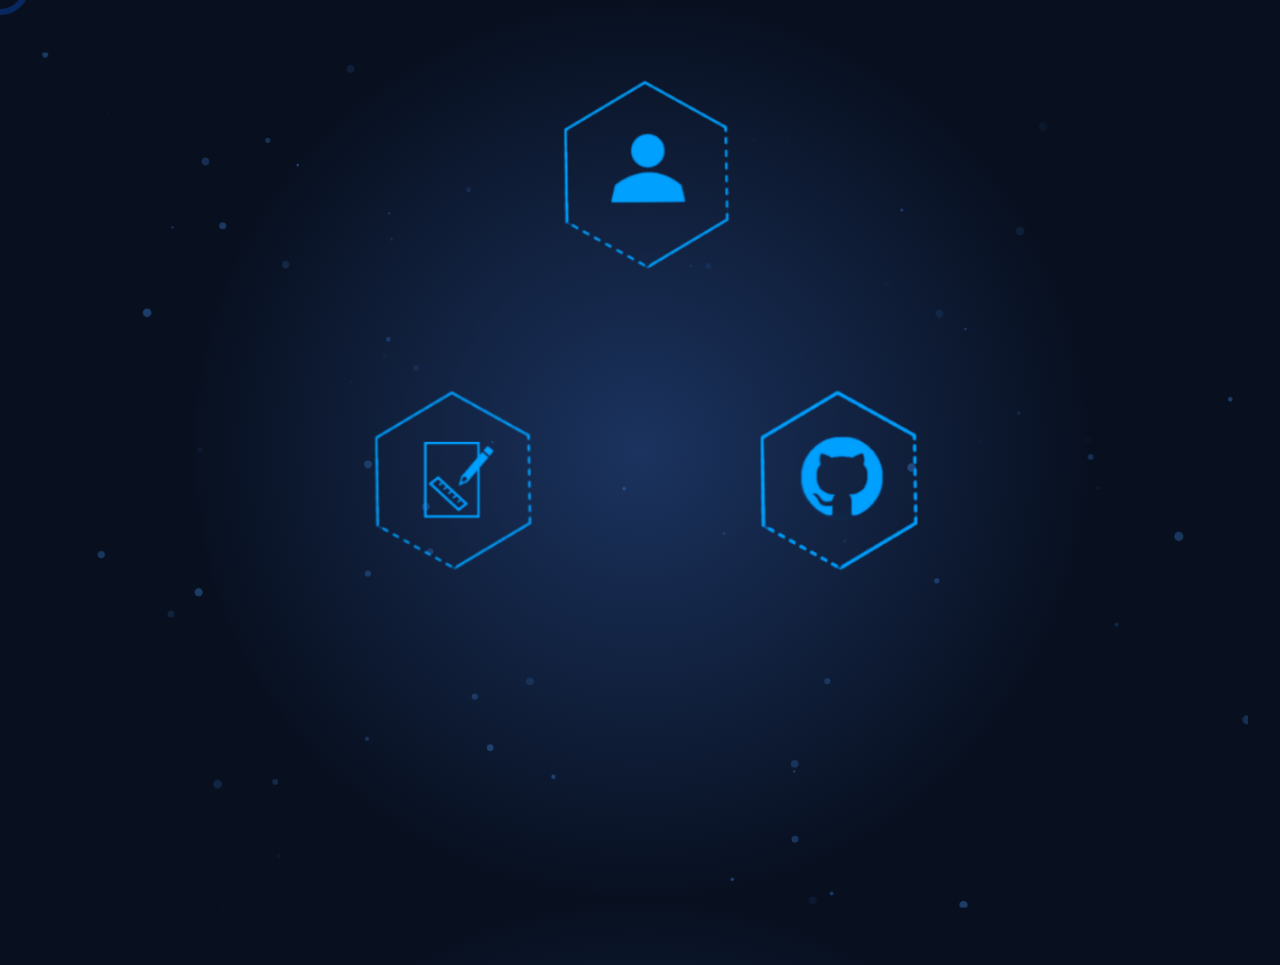
<file: index.html>
<!DOCTYPE html>
<html onmousemove="ver()">
    <head >
       <title>JvdSantos</title>
       <meta http-equiv="Content-Type" content="text/html;charset=UTF-8">
       <meta name="viewport" content="width=device-width, initial-scale=1.0">
       <meta name="viewport" content="width=device-width, initial-scale=1.0, minimum-scale=1.0, maximum-scale=1.0, user-scalable=no">
       <link rel="stylesheet" href="estilos.css">
    </head>
    <body >
        <div id="seguir">
            <div id="seguir2"></div>
        </div>
        <div id="particles-js"></div>
    <div id="entrada">
        <div id="testando" onscroll="huekk()">
                <div style="transform-style: preserve-3d" id="cima">
                    <a href="" id="cima2"><div id="divmove" data-tilt style="transform-style: preserve-3d; margin: 0;" >
                        <img id="sobremim1" src="Imagens/semfundo.png" alt="">
                        <img id="sobremim2" style="position: absolute;" src="Imagens/semfundo.png" alt="">
                        <img id="sobremim3" style="position: absolute" src="Imagens/semfundo.png" alt="">
                        <img id="icone_pessoa" style="position: absolute" src="Imagens/pessoa.png" alt="">
                    </div></a>
                </div>
            <div id="textos">
                <h1 id="sobremim">SOBRE MIM</h1>
                <h1 id="projetoss">PROJETOS</h1>
                <h1 id="github">GITHUB</h1>
            </div>
            <div id="huebr">
                <div id="moveresq">
                    <a id="margi" href="2 - Pagina projetos/Projetos.html"><div id="esquerda" data-tilt style="transform-style: preserve-3d">
                        <img id="projetos" src="Imagens/semfundo.png" alt="">
                        <img id="projetos2" style="position: absolute;" src="Imagens/semfundo.png" alt="">
                        <img id="projetos3" style="position: absolute;" src="Imagens/semfundo.png" alt="">
                        <img id="icone_projetos" style="position: absolute;" src="Imagens/projetos.png" alt="">
                    </div></a>
                </div>
                <div id="gittt" style="transform-style: preserve-3d;">
                    <a id="ocultar"href=""><div id="direita" data-tilt style="transform-style: preserve-3d">
                            <img id="GITHUBB" src="Imagens/semfundo.png" alt="">
                            <img id="GITHUB1" style="position: absolute;" src="Imagens/semfundo.png" alt="">
                            <img id="GITHUB2" style="position: absolute;" src="Imagens/semfundo.png" alt="">
                            <img id="git" style="position: absolute; "src="Imagens/github.png" alt="">
                    </div> </a>
                    </div>
                </div>
        </div>
            <h1 style="display: none;" id="testar123">adwa</h1>
            <div id="textos2">
                <h1 id="sobremim5">SOBRE MIM</h1>
                <h1 id="projetoss5">PROJETOS</h1>
                <h1 id="github5">GITHUB</h1>
            </div>
        </div>
    </body>
    <script src="js/particles.js"></script>
    <script src="js/app.js"></script>
    
    <script src="js/vanilla-tilt.js"></script>
    
    <script>    
        document.getElementById("divmove").addEventListener("mouseover",funcao)
        document.getElementById("divmove").addEventListener("mouseout",funcao2)

        document.getElementById("esquerda").addEventListener("mouseover",funcao3)
        document.getElementById("esquerda").addEventListener("mouseout",funcao4)

        document.getElementById("direita").addEventListener("mouseover",funcao5)
        document.getElementById("direita").addEventListener("mouseout",funcao6)

        function funcao(){
            document.getElementById("sobremim2").style.animation = "ani 1s infinite"
            document.getElementById("sobremim3").style.animation = "ani 1s infinite"
            document.getElementById("sobremim3").style.animationDelay = "0.5s"
            document.getElementById("sobremim1").style.webkitFilter = "drop-shadow(0px 00px  1rem #0c5ef5) drop-shadow(0px 00px  1rem #0c5ef5)"
            document.getElementById("icone_pessoa").style.webkitFilter = "drop-shadow(0px 00px  1rem #0c5ef5)"
            document.getElementById("sobremim").style.opacity = "1"
        }
        function funcao2(){
            document.getElementById("sobremim2").style.animation = "ani 1s 0"
            document.getElementById("sobremim3").style.animation = "ani 1s 0"
            document.getElementById("sobremim1").style.webkitFilter = "none"
            document.getElementById("icone_pessoa").style.webkitFilter = "none"
            document.getElementById("sobremim").style.opacity = "0"
        }
        function funcao3(){
            document.getElementById("projetos2").style.animation = "ani 1s infinite"
            document.getElementById("projetos3").style.animation = "ani 1s infinite"
            document.getElementById("projetos").style.webkitFilter = "drop-shadow(0px 00px  1rem #0c5ef5) drop-shadow(0px 00px  1rem #0c5ef5)"
            document.getElementById("projetos3").style.animationDelay = "0.5s"
            document.getElementById("icone_projetos").style.webkitFilter = "drop-shadow(0px 00px  1rem #0c5ef5) drop-shadow(0px 00px  1rem #0c5ef5)"
            document.getElementById("projetoss").style.opacity = "1"
        }
        function funcao4(){
            document.getElementById("projetos2").style.animation = "ani 1s 0"
            document.getElementById("projetos3").style.animation = "ani 1s 0"
            document.getElementById("projetos").style.webkitFilter = "none"
            document.getElementById("icone_projetos").style.webkitFilter = "none"
            document.getElementById("projetoss").style.opacity = "0"
        }
        function funcao5(){
            document.getElementById("GITHUB1").style.animation = "ani 1s infinite"
            document.getElementById("GITHUB2").style.animation = "ani 1s infinite"
            document.getElementById("GITHUBB").style.webkitFilter = "drop-shadow(0px 00px  1rem #0c5ef5) drop-shadow(0px 00px  1rem #0c5ef5)"
            document.getElementById("GITHUB2").style.animationDelay = "0.5s"
            document.getElementById("git").style.webkitFilter = "drop-shadow(0px 00px  1rem #0c5ef5) drop-shadow(0px 00px  1rem #0c5ef5)"
            document.getElementById("github").style.opacity = "1"
        }
        function funcao6(){
            document.getElementById("GITHUB1").style.animation = "ani 0s 0"
            document.getElementById("GITHUB2").style.animation = "ani 0s 0"
            document.getElementById("GITHUBB").style.webkitFilter = "none"
            document.getElementById("git").style.webkitFilter = "none"
            document.getElementById("github").style.opacity = "0"
        }

        function huekk(){
        x = document.getElementById("testando").scrollLeft;
        if(x > 365 && x < 500){
            document.getElementById("sobremim").style.opacity = "0";
            document.getElementById("sobremim").style.transition = "0.5s";
            document.getElementById("projetoss").style.opacity = "1";
            document.getElementById("projetoss").style.display = "block"
            document.getElementById("github").style.opacity = "0";            
        }
        if(x > 810){
            document.getElementById("github").style.display = "block"
            document.getElementById("github").style.opacity = "1";
            document.getElementById("github").style.marginLeft = "65px";
            document.getElementById("projetoss").style.opacity = "0";
            document.getElementById("projetoss").style.transition = "0.5s";
            document.getElementById("github").style.display = "block"
        }if(x < 350){
            document.getElementById("sobremim").style.opacity = "1";
            document.getElementById("projetoss").style.transition = "0.5s";
            document.getElementById("projetoss").style.opacity = "0";
            document.getElementById("sobremim").style.display = "block"
            document.getElementById("github").style.opacity = "0";       
        }
        
        }
        function ver(){
        x = event.pageX
        y = event.pageY
        huebr = x +" " + y
        document.getElementById("testar123").innerHTML = huebr
        document.getElementById("seguir").style.marginTop = y +"px"
        document.getElementById("seguir").style.marginLeft = x  +"px" 
        }
    </script>

</html>
</file>
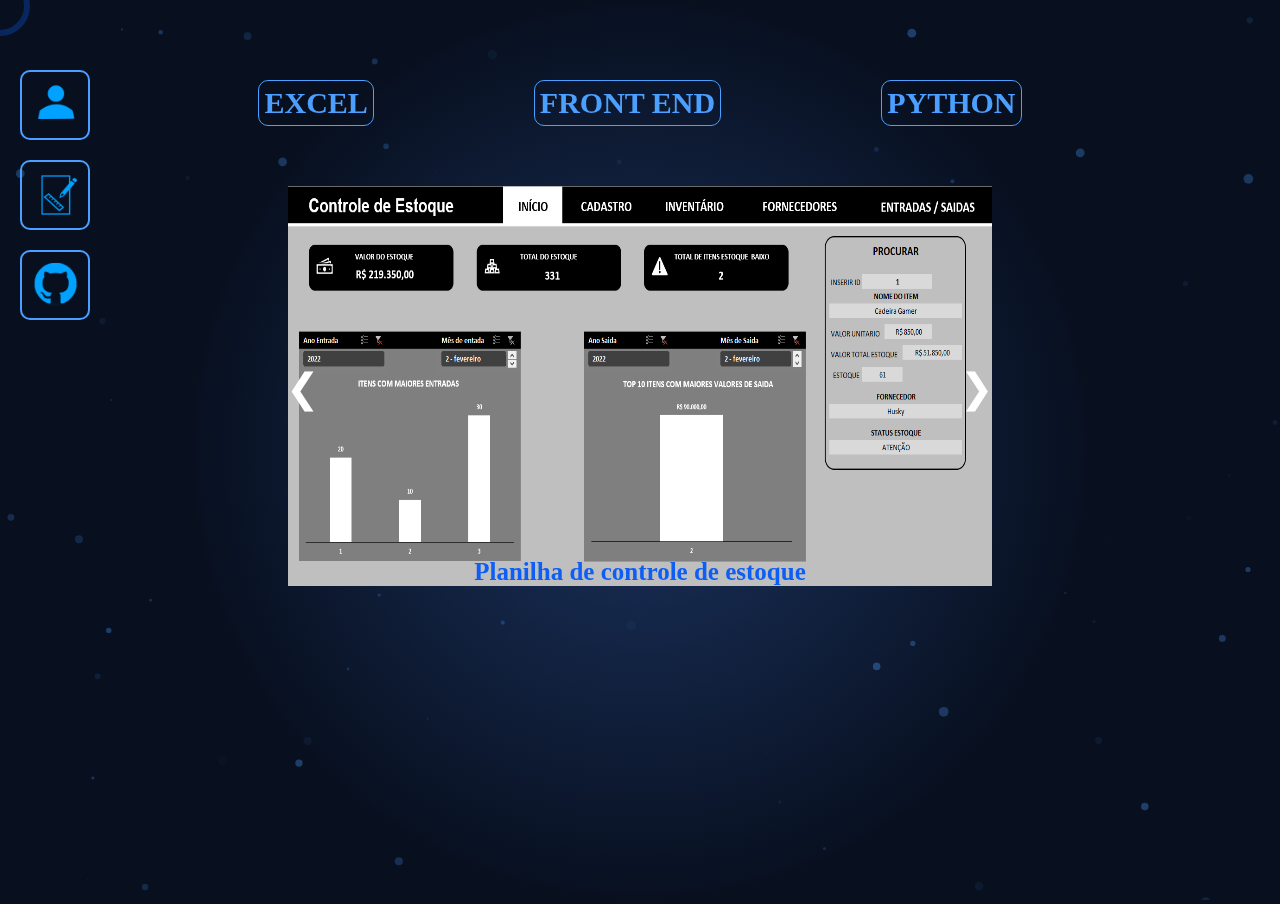
<file: 2 - Pagina projetos/Projetos.html>
<!DOCTYPE html>
<html >
    <head>
        <meta http-equiv="Content-Type" content="text/html;charset=UTF-8">
        <meta name="viewport" content="width=device-width, initial-scale=1.0">
        <link rel="stylesheet" href="estilo.css">
    </head>
    <body onmousemove="ver()">
    <div id="seguir"></div>
    <div id="particles-js"></div>
    <div id="animacao">
        <div id="menu">
            <div style=" margin-top: 20px; width:100%; height: 20px; display: flex; justify-content: center;">
                <a href="" style="text-decoration: none; color: #4b9fff; font-size: 23px;">INICIO</a>
            </div>
            <div style="margin-top: -20px;height: 20px; width:100%; display: flex; justify-content: center;">
                <a href="" style="text-decoration: none;color: #4b9fff;font-size: 23px ">SOBRE MIM</a>
            </div>
            <div style="margin-top: -20px;height: 20px; width:100%; display: flex; justify-content: center;">
                <a href="" style="text-decoration: none;color: #4b9fff;font-size: 23px">GITHUB</a>
            </div>
        </div>
        <div id="particulas"></div>
        <div id="hamburguer" onclick="mudar(this)">
            <input type="checkbox" id="input" onclick="menu()">
            <div id="linha1"></div>
            <div id="linha2"></div>
            <div id="linha3"></div>
        </div>

        <div id="menus_esquerdos">
            <a><div id="bordas"><img id="sobre_mim1" src="imagens/pessoa.png"alt=""></div></a>
            <a><div id="bordas"><img id="sobre_mim1" src="imagens/projetos.png"alt=""></div></a>
            <a><div id="bordas"><img id="sobre_mim1" src="imagens/github.png"alt=""></div></a>
        </div>
        <div id="textos_esquerdo">
            <a href=""><h1 id="texto1">SOBRE MIM</h1></a>
            <a href="" ><h1 id="texto2">PROJETOS</h1></a>
            <a href="" ><h1 id="texto3">GITHUB</h1></a>
        </div>
        <div id="centralizar">
            <div id="titulos">
                <a>EXCEL</a>
                <a>FRONT END</a>
                <a>PYTHON</a>
            </div>
            <div id="imagens">
                <div class="hue1">
                    <img id="img1" class="img1 efeito" src="imagens/excel/excel1.png" alt="">
                    <h1>Planilha de controle de estoque</h1>
                </div>
                <div class="hue1">
                    <img id="img1" class="img1 efeito"src="imagens/excel/excel 2.png" alt="">
                    <h1>Planilha de controle de estoque</h1>
                </div>
                <div class="hue1">
                    <img id="img1" class="img1 efeito"src="imagens/excel/excel 3.png" alt="">
                </div>

                <a id="hue" onclick="plusSlides(-1)"> ❮ </a>
                <a id="hue2" onclick="plusSlides(1)"> ❯ </a>
            </div>
   
        </div>
        <h1 style="display: none;" id="testar123"></h1>
    </div>
        <script src="particles.js"></script>
        <script src="app.js"></script>
        <script>
            
            let slideIndex = 1;
            showSlides(slideIndex);

            function plusSlides(n) {
            showSlides(slideIndex += n);
            }

            function showSlides(n) {
            let i;
            let slides = document.getElementsByClassName("hue1");
            if (n > slides.length) {slideIndex = 1}    
            if (n < 1) {slideIndex = slides.length}
            for (i = 0; i < slides.length; i++) {
                slides[i].style.display = "none";  
            }
            slides[slideIndex-1].style.display = "block";  
            }
            function mudar(x){
                x.classList.toggle("mudar")
            }
            
            function menu(){
                var checar = document.getElementById("input")
                if(checar.checked == true){
                    document.getElementById("menu").style.pointerEvents = "all"
                    document.getElementById("menu").style.transitionDelay = "1s"
                    document.getElementById("menu").style.opacity = "0.9"
                    document.getElementById("menu").style.transition = "1s"
                }else{
                    document.getElementById("menu").style.pointerEvents = "none"
                    document.getElementById("menu").style.transitionDelay = "1s"
                    document.getElementById("menu").style.opacity = "0"
                    document.getElementById("menu").style.transition = "1s";
                }
            }
            function ver(){
            x = event.pageX
            y = event.pageY
            huebr = x +" " + y
            document.getElementById("testar123").innerHTML = huebr
            document.getElementById("seguir").style.marginTop = y +"px"
            document.getElementById("seguir").style.marginLeft = x  +"px" 
            }

        </script>
    </body>
</html>
</file>
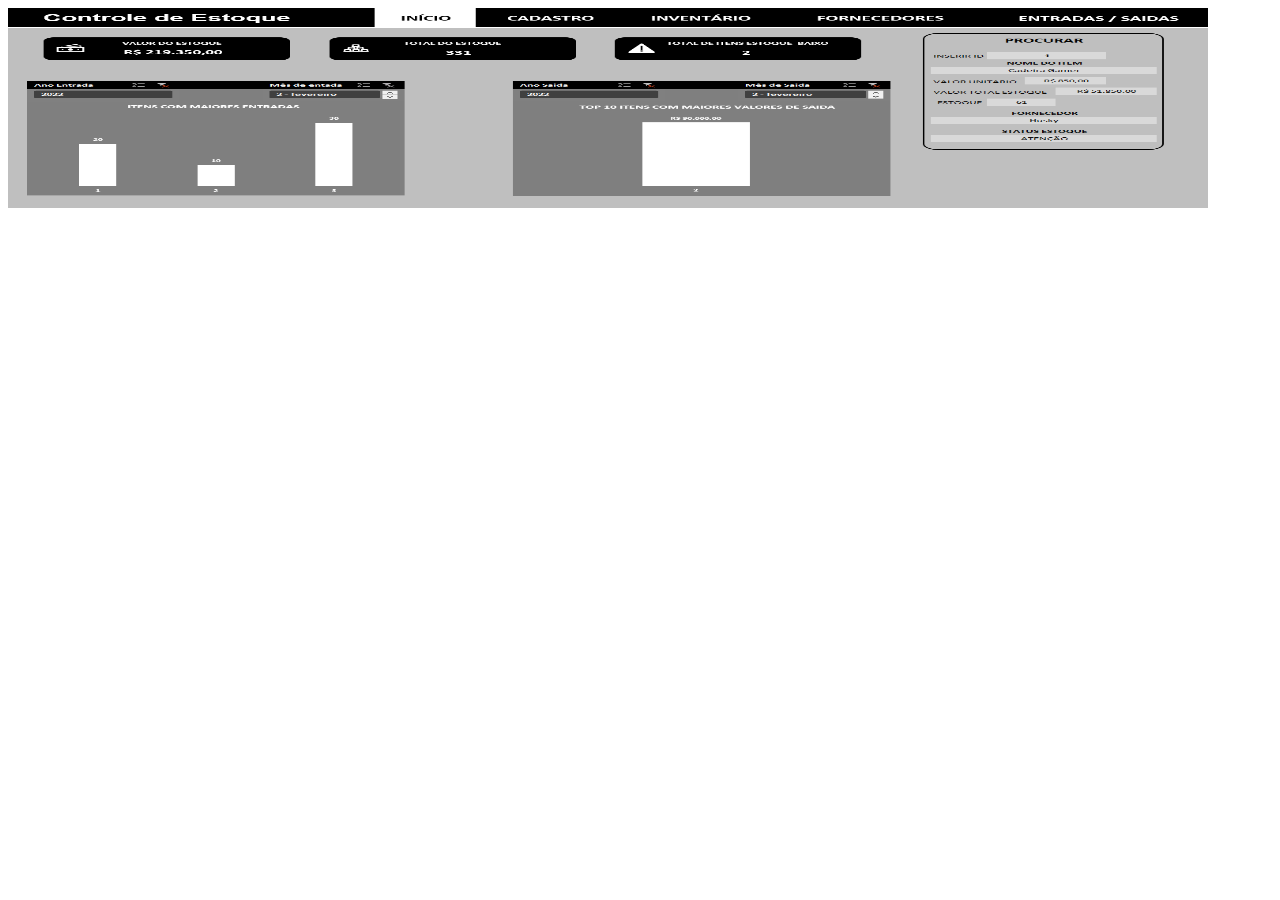
<file: 2 - Pagina projetos/imagens/excel/Untitled-1.html>
<html>
    <head>
        <style>
            img{
                max-width: 1200px;
                
                height: 100%;
                max-height: 200px;
                width: 100%;
            }
            #teste{
                max-height: 300px;
                height: 100%;
            }
        </style>
    </head>
    <body>
        <div id="teste">
            <img src="excel1.png" alt="">
        </div>
    </body>
</html>
</file>
<file: estilos.css>
*{
  box-sizing: border-box; 
  margin: 0;
  cursor: none;

}
html{
  height: 100%;
  background: radial-gradient(circle closest-side,#1b335f ,#081020);
}
#textos2{
  display: none;
}

#entrada{
  animation-name: entrar;
  animation-duration: 2s;
  animation-iteration-count: 1;
  animation-delay: 0;
  animation-fill-mode: forwards;
}
#moveresq{
  transform-style: preserve-3d;
  margin-right: -120;
}
@keyframes entrar{
  0%{
    scale:1 1;
  }
  1%{
    scale: 0 0;
  }
  100%{
    scale: 0.95 0.95;
  }
}
body{
    position: relative;
    overflow-y: hidden;
    overflow-x: hidden;
    width: 100%;
    height: 100%;
}
#seguir{
  position: absolute;
  width: 30px; 
  height: 30px;
  scale: 2 2; 
  border: 3px solid #0c5ef5;
  border-radius: 50%; 
  pointer-events: none;
  z-index: 999;
  transform: translate3d(-25%,-100%,0);
  opacity: 0.3;
}
img{
  transition: 1s
}
#testando div{
  margin-top: 100px;
  display: flex;
  justify-content: center;
  align-items: center;
  justify-items: center;
}
#cima{
  margin-top: 120;
}
#huebr div{
  margin-top: -40px;
  margin-left: 50px;
  margin-right: 50px;
}
#sobremim2, #projetos2{
  position: relative;
  scale: 0.9 0.9;
  z-index: 1;
  opacity: 0;
  animation-delay: 5s;
}
#sobremim3, #projetos3{
  position: relative;
  scale: 0.9 0.9;
  z-index: -1;
  opacity: 0;
  animation-delay: 5s;
}
#icone_pessoa, #icone_projetos, #git{
  position: relative;
  z-index: -1;
  transform: translateZ(50px)
}

#textos{
  z-index: 999;
  justify-content: center;
  justify-items: center;
  align-items: center;
  margin-top: 0px;
  
}
#textos h1{
  color: #4b9fff;
  position: absolute;
  transition: 1s;
  opacity: 0;
}
#sobremim,#projetoss,#github{
  transition: 1s;
  opacity: 1;
  
}
#particles-js{
  position: absolute;
  width: 100%;
  height: 100%;
  z-index: -2px;
  top: 0;
  opacity: 0.7;
  
}
#github5{
  margin-left: -200px;
  opacity: 0;
  display: none;
}
#testando{
  width: 100%;
  height: 100%;
}
@media (max-width:1700px) {
  body div, img{
    scale: 0.95 0.95;
    margin-top: -35px;
  
  }
}
@media (min-width: 2600px){
    body div, img{
        scale: 1.1 1.1  ;
        margin: 100px;

    }
    #cima{
      margin-top: 250px;
    }
    #seguir{
      transform: translate3d(-25%,-180%,0);
    }
}
@media (max-width:740px) and (max-height:450px){
  #entrada{
    scale: 0.7 0.7;
  }
  @keyframes entrar{
    0%{scale: 0.7 0.7; opacity: 0;}
    1%{scale: 0 0;}
    100%{scale: 0.7 0.7; opacity: 1;}
  }
  #huebr{
    margin-right: 60px;
  }
  #textos2 h1{
    border: 1px solid red;
    display: flex;
    justify-content: center;
  }
  
  #margi{
    margin-left: -50px;
    margin-right: 10px;
    padding-right: 01px;
  }
  #cima2{
    margin-left: 10px;
  }
}
@media (max-height:500px) and (max-width: 1100px) {
  #seguir{
    display: none;
  }
  *{
    margin: 0px;
    
  }
  #particles-js{
    width: 100%;
    height: 100%;
  }
  #entrada{
    width: 100%;
    height: 90%;
  }
  #testando{
   
    display: flex;
    justify-content: center;
    margin-top: -20px;
    
  }
  #huebr{
    margin-left: -20px
  }
  #huebr div{
    display: flex;
    margin-top:0px;
   
  }
  #direita{
    width: 0px;
  }

  #cima{
    margin-left: 0px;
  }
  ::-webkit-scrollbar {
    width: 0px;
}
#textos{
  display: none;
}
#github,#projetoss{
  display: none;
  width: 200px;
}
#sobremim{
  width: 300px;
  display: block;
  opacity: 1;
}
#textos2{
  position: relative;
  margin-top: 20px;
  width: 100%;
  display: block;
  opacity: 1;
  display: flex;
  justify-content: center;
  align-content: center;
}
#textos2 h1{
  text-align: center;
  color: #4b9fff;
}
#sobremim5{
  opacity: 1;
  
}
#projetoss5{
  opacity: 1;
  margin-left: 160px;
}
#github5{
  opacity: 1;
  display: block;
  margin-left: 180px;
}
}
@media (max-width: 450px){
    #seguir{
      display: none;
    }
    *{
      margin: 0px;
    }
    #testando{
      display: flex;
      justify-content: center;
      justify-items: center;
      overflow-x: scroll;
      scroll-behavior: smooth;
      align-items: center;
      align-content: center;
      margin-top: 120px;
      max-height: 80%;
      max-width: 100%;
    }
    #huebr div{
      display: flex;
      margin-top:0px;
      margin-left: 80px;
      margin-right: -20px;
    }
    #direita{
      width: 430px;
    }
  
    #cima{
      margin-left: 920px;
    }
    ::-webkit-scrollbar {
      width: 0px;
  }
  #textos, #textos h1{
    position: absolute;
    margin-top: 450px;
    margin-left: 10px;
    z-index: 10;
    opacity: 1;
  }

  #github,#projetoss{
    display: none;
    width: 200px;
  }
  #sobremim{
    position: absolute;
    width: 200px;
    display: block;
    opacity: 1;
    border: 1px solid red;
  }
  #textos2{
    position: relative;
    margin-top: 20px;
    width: 100%;
    display: block;
    opacity: 1;
    display: flex;
    justify-content: center;
    align-content: center;
  }
  #textos2 h1{
    position: absolute;
    color: #4b9fff;
  }
  #sobremim5{
    opacity: 1;
  }
  #projetoss5{
    opacity: 0;
  }
  #github5{
    margin-right:  50px;
  }
  
}
@keyframes ani{
    0%{scale: 1; opacity: 1;}
    100%{scale: 0 ;opacity: 1;}
}
</file>
<file: 2 - Pagina projetos/estilo.css>
*{
    box-sizing: border-box;
}
body{
    margin: 0;
}
html{
    height: 100%;
    background: radial-gradient(circle closest-side,#1b335f ,#081020);
    background-size: cover;
    cursor: none;
}
#particles-js{
    position: absolute;
    width: 100%;
    height: 100%;
    opacity: 0.7;
}
#animacao{
    animation-name: entrar;
    animation-duration: 2s;
    animation-iteration-count: 1;
    animation-delay: 1;
}
@keyframes entrar{
    0%{scale: 0.1 0.1; opacity: 0;}
    1%{scale: 0 0; opacity: 0;}
    100%{scale: 1 1;opacity: 1;}
}
#menu{
    position: absolute;
    display: flex;
    justify-content: center;
    flex-wrap: wrap;
    top: 0;
    width: 100%;
    height: 100%;
    background: black;
    opacity: 0;
    z-index: 100;
    transition: 1s;
    pointer-events: none;
}
#hamburguer{
    display: none;
    position: absolute;
    margin: 20px;
    margin-top: 10px;
    width: 25px;
    height: 30px;
    z-index: 101;
    transition: 0.4s;
}
#hamburguer div{
    margin: 0;
    width: 30px;
    height: 5px;
    margin-top: 6px;
    background: white;
    background-color: white;
    transition: 0.4s;
}
#input{
    position: absolute;
    width: 32px;
    height: 32px;
    margin-left: 0px;
    opacity: 0;
    z-index: 10;
}
.mudar #linha1{
    transform: translate(0, 11px) rotate(-45deg);
}
.mudar #linha2{
    opacity: 0;
}
.mudar #linha3{
    transform: translate(0, -11px) rotate(45deg);
}
#bordas{
    display: flex;
    justify-content: center;
    align-items: center;
    width: 70px;
    height: 70px;
    border: 2px solid #4b9fff;
    margin: 20px;
    border-radius: 10px;
}
#seguir{
    cursor: none;
    position: absolute;
    width: 30px; 
    height: 30px;
    scale: 2 2;
    border: 3px solid #0c5ef5;
    border-radius: 50%; 
    pointer-events: none;
    z-index: 999;
    transform: translate3d(-25%,-15%,0);
    opacity: 0.3;
}
#sobre_mim1{
    width: 100px;
    height: 100px;
}
#menus_esquerdos, #textos_esquerdo{
    position: absolute;
    margin-top: 50px;
    z-index: 5;
    
}
#textos_esquerdo{
    margin: 45px;
    margin-left: 110px;
    transition: 0.5s;
}
#testo2, #testo3{margin-top: 58px;}
#textos_esquerdo h1, #textos_esquerdo a{
    color: #4b9fff;
    text-decoration: none;
    display: none;
    transition: 0.5s;
}
#menus_esquerdos div:hover{
    -webkit-filter: "drop-shadow(0px 00px  10px #0c5ef5) drop-shadow(0px 00px  10px #0c5ef5)";
    transition: 0.5s;
    filter: drop-shadow(0px 00px  10px #0c5ef5) drop-shadow(0px 00px  10px #0c5ef5);
}
#menus_esquerdos div{
    transition: 0.5s;
}
#particulas{
    position: absolute;
}
#centralizar{
    flex-direction: column;
    display: flex;
    align-items: center;
    position: relative;
    
}
#titulos{
    display: flex;
    justify-content: center;
    width: 100%;
}
#titulos a{
    
    text-align: center;
    margin: 100px;
    margin-top: 100px;
    margin-bottom: 50px;
    font-size: 30px;
    text-decoration: none;
    color: #4b9fff;
    font-weight: bold;
    transition: 0.5s;
    border: 1px solid #4b9fff;
    border-radius: 10px;
    padding: 5px;
}
#titulos a:hover{
    transition: 0.5s;
    scale: 1.1 1.1;
}
#imagens{
    position: relative;
    display: flex;
    justify-content: center;
    align-content: center;
    align-items: center;
    width: 100%;
    max-width: 1000px;
}
#imagens h1{
    color: #0c5ef5;
    width: 100%;
    position: absolute;
    bottom: 0;
    margin-bottom: 4px;
    text-align: center;
    font-size: 25px;
}
.hue1{
    max-height: 480px;
    height: 100%;
}
#hue, #hue2{
    position: absolute;
    margin: auto;
    color: white;
    font-size: 40px;
    text-decoration: none;
}
img{
    width: 100%;
    height: 450px;
}
.efeito{
    animation: animacao1;
    animation-duration: 1.5s;
}
@keyframes animacao1{
    0%{opacity: 0;}
    100%{opacity: 1;}
}
#hue{
    left: 0px;
    width: 30px; 
    text-align: center; 
    height: 450px; 
    display: flex; 
    align-content: center; 
    align-items: center; 
    justify-content: center;
}
#hue2{right: 0px; 
    width: 30px; 
    text-align: center; 
    height: 450px; 
    display: flex; 
    justify-content: center; 
    align-items: center;
}
@media (max-width:1700px){
    #imagens{
        width: 55%;
        margin-top: -20px;
    }
    img{
        height: 400px;
    }
    #titulos a{
        margin: 80px;
    }
}

@media screen and (max-width: 1000px) {
    #seguir{
        display: none;
    }
    #menus_esquerdos{
        display: none;
    }
    #imagens h1{
        font-size: 30px;
    }
    #textos_esquerdo{
        display: none;
    }
    #titulos a{
        font-size: 10px;
        margin-bottom: -60px;
        margin-left: 20px;
        margin-right: 20px;
        text-align: center;
    }
    #centralizar, #imagens{
        display: flex;
        margin: 0;
        width: 100%;
    }
    #imagens{
        margin: 0px;
        width: 90%;
        margin-top: 100px;
    }
    img{
        height: 100%;
        max-height: none;
    }
    #hue, #hue2{
        height: 100%;
        font-size: 25px;
    }
    #hamburguer{
        display: block;
    }
    
}
@media screen and (max-width: 600px){
    #imagens h1{
        font-size: 15px;
    }
    #seguir{
        display: none;
    }
}

@media (max-height: 420px){
    #hamburguer{
        margin-top: 10px;
        margin-left: 2px;
        scale: 0.8 0.8;
    }
    #imagens{
        margin-top: 30px;
        height: 80%;
        width: 80%;
        scale: 0.8 0.8;
    }
    #seguir{
        display: none;
    }
    #menu div{
        margin-top: 10px;
    }
    #titulos a{
        font-size: 10px;
        margin-top: 10px;
        margin-bottom: -30px;
        margin-left: 20px;
        margin-right: 20px;
        text-align: center;
    }
    
}

@media (max-height: 264px){
    #imagens{
        margin-top: -10px;
        height: 80%;
        width: 80%;
        scale: 0.8 0.8;
    }
    #hamburguer{
        margin-top: 3px;
        margin-left: 2px;
        scale: 0.8 0.8;
    }
    #titulos a{
        font-size: 10px;
        margin-top: 10px;
        margin-bottom: 0px;
        margin-left: 20px;
        margin-right: 20px;
        text-align: center;
    }
}
</file>
